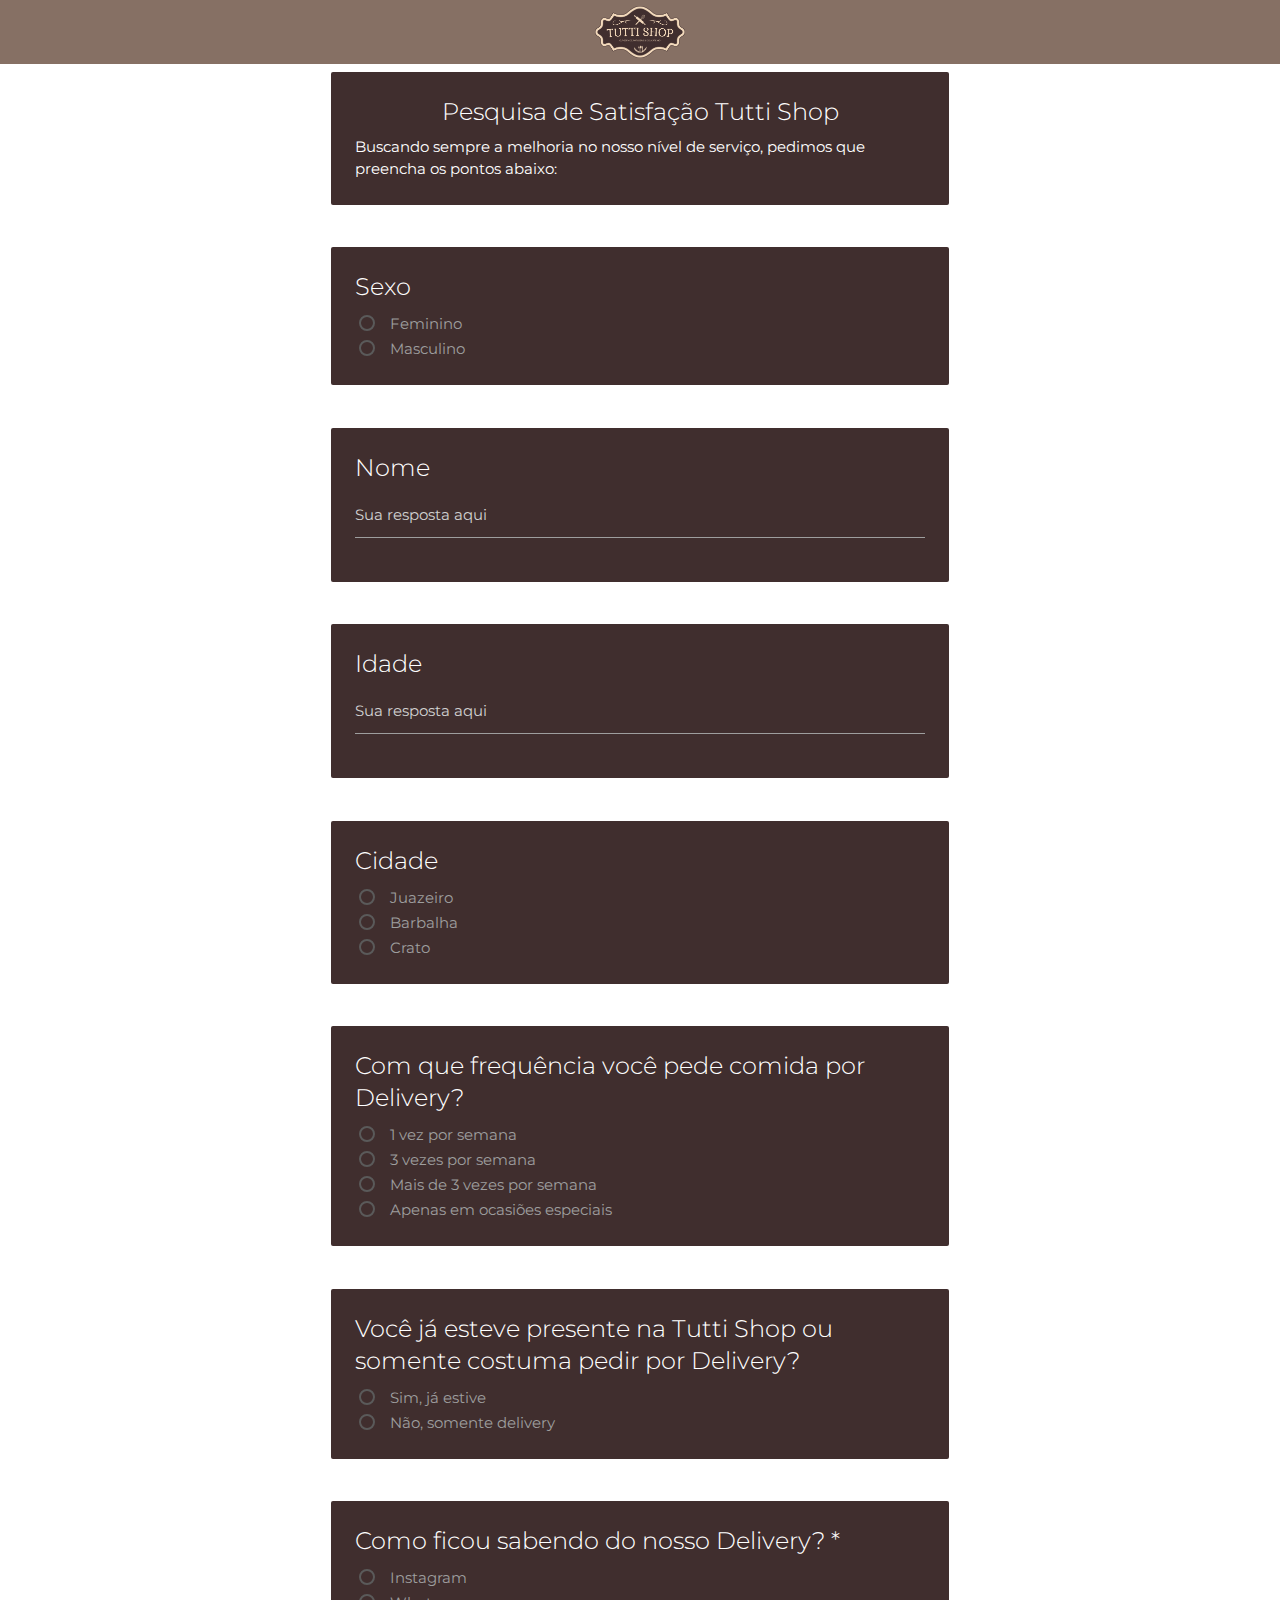
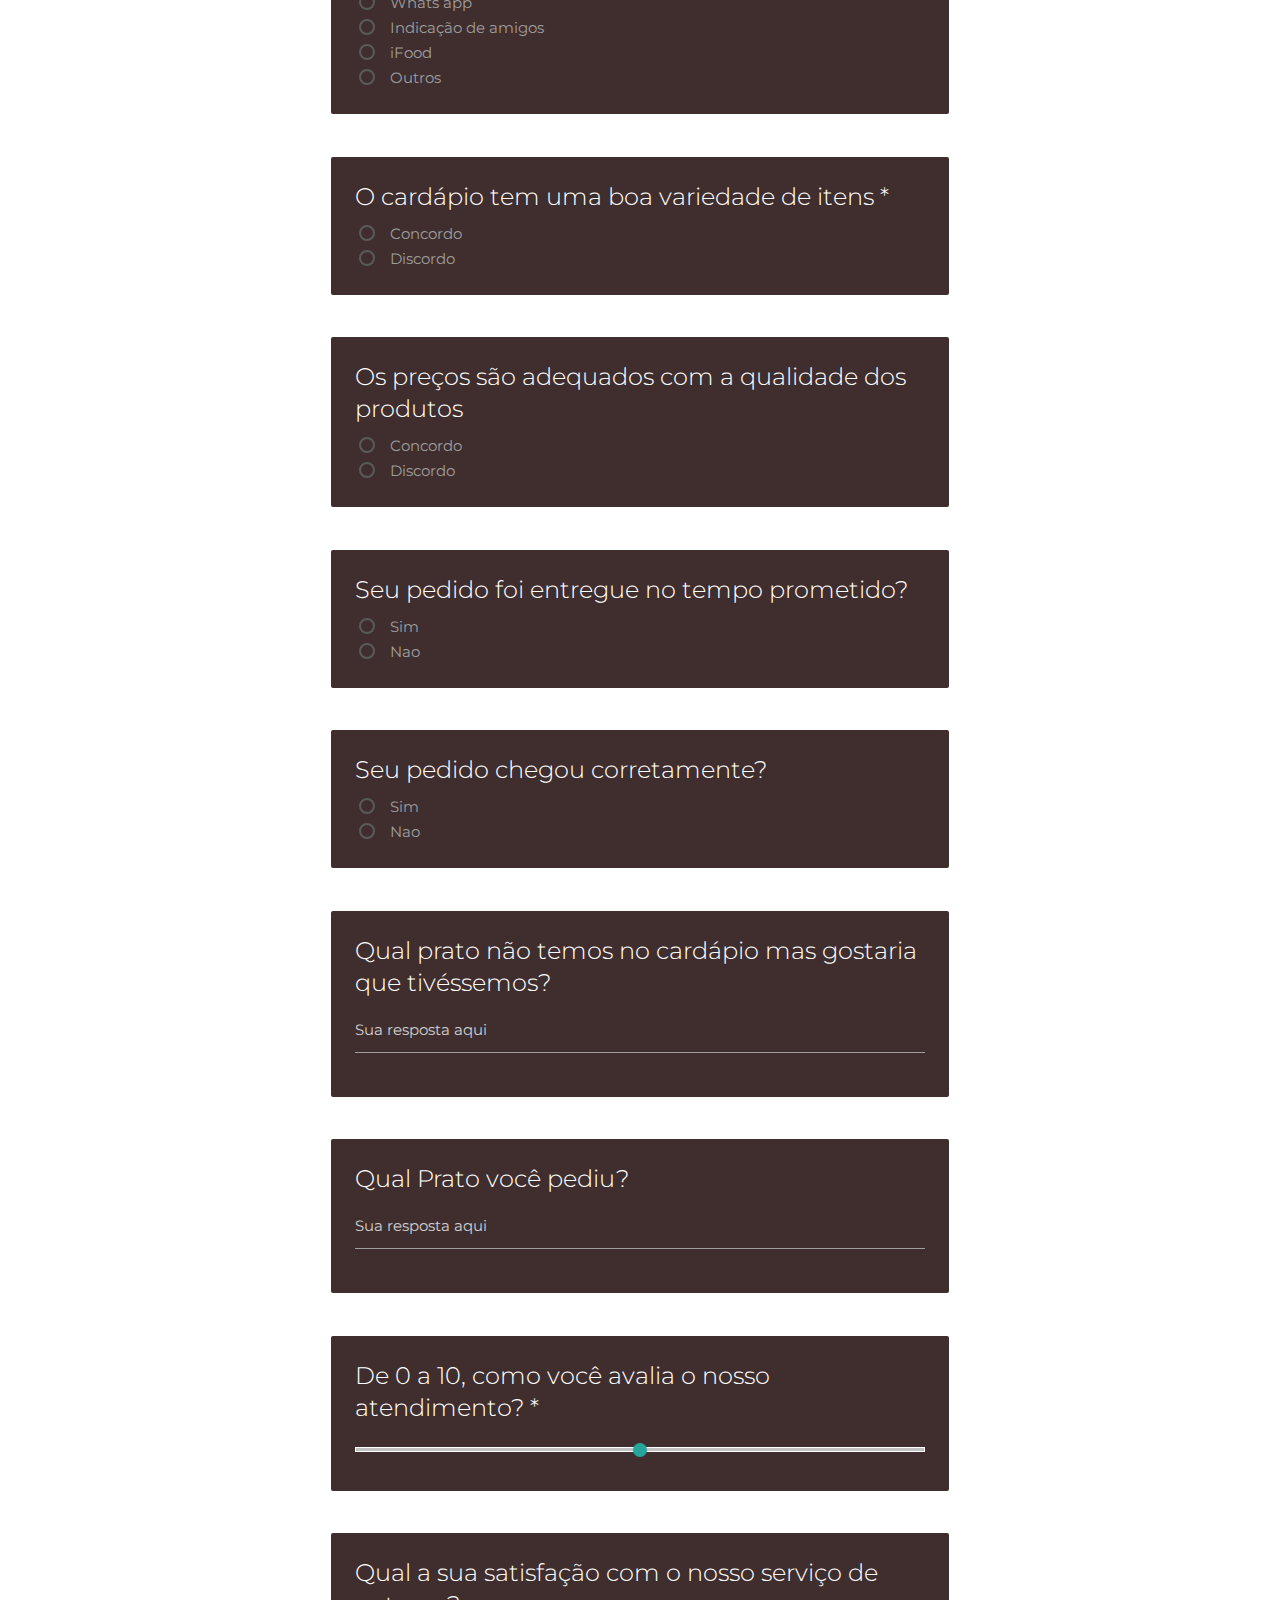
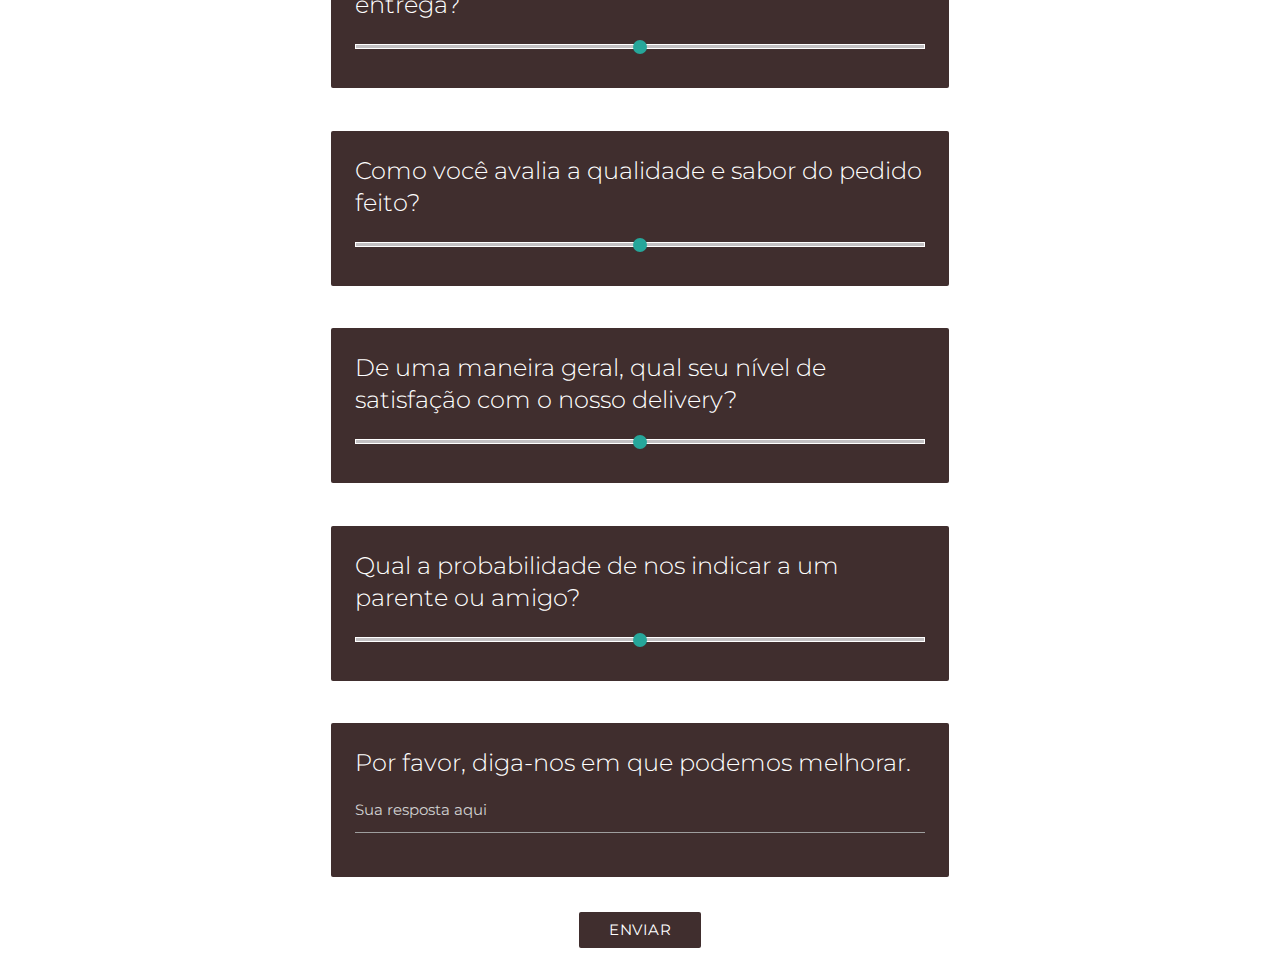
<file: tutishop/pesquisa.html>
<!DOCTYPE html>
<html lang="en">
    <head>
        <link href="https://fonts.googleapis.com/css?family=Lato|Montserrat|Raleway" rel="stylesheet">
        <link rel="stylesheet" href="assets/config/main.css">
        <link href="https://fonts.googleapis.com/icon?family=Material+Icons" rel="stylesheet">
        <link rel="stylesheet" href="assets/materialize/css/materialize.css">
        <link rel="stylesheet" href="assets/css/default/config.css">
        <link rel="stylesheet" href="assets/css/satisfation/index.css">

        <meta charset="utf-8" />
        <meta name="theme-color" content="#D3CBC8">
        <link rel="icon" href="assets/assets/images/logo/logo.png">
        <meta name="viewport" content="width=device-width, initial-scale=1, user-scalable=no" />
        <title>Pesquisa de satisfação</title>
        <meta name="description" content="Tutti Shop" />
        <meta property="og:title" content="Tutti Shop" />
        <meta property="og:type" content="article" />
        <meta property="og:url" content="https://www.tuttishop.com.br/" />
        <meta property="og:image" content="https://www.tuttishop.com.br/logo.png" />
        <meta property="og:description" content="Tutti Shop" />
        <meta property="og:site_name" content="Tutti Shop" />

    </head>
    <body>
        <nav class="col l12 m12 s2 center">
            <img src="assets/assets/images/logo/logo.png" alt="">
        </nav>
        <div class="row">
            <div class="col m3 l3 s12"></div>
            <div class="col s12 m6 l6">
                <div class="card darken-1">
                    <div class="card-content white-text">
                        <span class="card-title center">Pesquisa de Satisfação Tutti Shop</span>
                        <p>
                            Buscando sempre a melhoria no nosso nível de serviço, pedimos que preencha os pontos abaixo:
                        </p>
                    </div>
                </div>
            </div>
            <div class="col m3 l3 s12"></div>
        </div>
        <div class="row">
            <div class="col m3 l3 s12"></div>
            <div class="col s12 m6 l6 mt-6">
                <div class="card darken-1">
                    <div class="card-content white-text">
                        <span class="card-title ">Sexo</span>
                        <form action="#">
                            <p>
                                <input name="group1" type="radio" id="feminino" />
                                <label for="feminino">Feminino</label>
                            </p>
                            <p>
                                <input name="group1" type="radio" id="masculino" />
                                <label for="masculino">Masculino</label>
                            </p>
                        </form>
                    </div>
                </div>
            </div>
            <div class="col m3 l3 s12"></div>
        </div>
        <div class="row">
            <div class="col m3 l3 s12"></div>
            <div class="col s12 m6 l6 mt-6">
                <div class="card darken-1">
                    <div class="card-content white-text">
                        <span class="card-title ">Nome</span>
                        <input placeholder="Sua resposta aqui">
                    </div>
                </div>
            </div>
            <div class="col m3 l3 s12"></div>
        </div>
        <div class="row">
            <div class="col m3 l3 s12"></div>
            <div class="col s12 m6 l6 mt-6">
                <div class="card darken-1">
                    <div class="card-content white-text">
                        <span class="card-title ">Idade</span>
                        <input type="number" placeholder="Sua resposta aqui">
                    </div>
                </div>
            </div>
            <div class="col m3 l3 s12"></div>
        </div>
        <div class="row">
            <div class="col m3 l3 s12"></div>
            <div class="col s12 m6 l6 mt-6">
                <div class="card darken-1">
                    <div class="card-content white-text">
                        <span class="card-title ">Cidade</span>
                        <form action="#">
                            <p>
                                <input name="group1" type="radio" id="juazeiro" />
                                <label for="juazeiro">Juazeiro</label>
                            </p>
                            <p>
                                <input name="group1" type="radio" id="barbabalha" />
                                <label for="barbabalha">Barbalha</label>
                            </p>
                            <p>
                                <input name="group1" type="radio" id="crato" />
                                <label for="crato">Crato</label>
                            </p>
                        </form>
                    </div>
                </div>
            </div>
            <div class="col m3 l3 s12"></div>
        </div>
        <div class="row">
            <div class="col m3 l3 s12"></div>
            <div class="col s12 m6 l6 mt-6">
                <div class="card darken-1">
                    <div class="card-content white-text">
                        <span class="card-title ">Com que frequência você pede comida por Delivery? </span>
                        <form action="#">
                            <p>
                                <input name="group1" type="radio" id="1x" />
                                <label for="1x">1 vez por semana</label>
                            </p>
                            <p>
                                <input name="group1" type="radio" id="3x" />
                                <label for="3x">3 vezes por semana</label>
                            </p>
                            <p>
                                <input name="group1" type="radio" id="3xx" />
                                <label for="3xx">Mais de 3 vezes por semana</label>
                            </p>
                            <p>
                                <input name="group1" type="radio" id="ocasionalmente" />
                                <label for="ocasionalmente">Apenas em ocasiões especiais</label>
                            </p>
                        </form>
                    </div>
                </div>
            </div>
            <div class="col m3 l3 s12"></div>
        </div>
        <div class="row">
            <div class="col m3 l3 s12"></div>
            <div class="col s12 m6 l6 mt-6">
                <div class="card darken-1">
                    <div class="card-content white-text">
                        <span class="card-title ">Você já esteve presente na Tutti Shop ou somente costuma pedir por Delivery? </span>
                        <form action="#">
                            <p>
                                <input name="group1" type="radio" id="presente" />
                                <label for="presente">Sim, já estive</label>
                            </p>
                            <p>
                                <input name="group1" type="radio" id="naopresente" />
                                <label for="naopresente">Não, somente delivery</label>
                            </p>

                        </form>
                    </div>
                </div>
            </div>
            <div class="col m3 l3 s12"></div>
        </div>
        <div class="row">
            <div class="col m3 l3 s12"></div>
            <div class="col s12 m6 l6 mt-6">
                <div class="card darken-1">
                    <div class="card-content white-text">
                        <span class="card-title ">Como ficou sabendo do nosso Delivery? *</span>
                        <form action="#">
                            <p>
                                <input name="group1" type="radio" id="instagram" />
                                <label for="instagram">Instagram</label>
                            </p>
                            <p>
                                <input name="group1" type="radio" id="whatsapp" />
                                <label for="whatsapp">Whats app</label>
                            </p>
                            <p>
                                <input name="group1" type="radio" id="indicacao" />
                                <label for="indicacao">Indicação de amigos</label>
                            </p>
                            <p>
                                <input name="group1" type="radio" id="ifood" />
                                <label for="ifood">iFood</label>
                            </p>
                            <p>
                                <input name="group1" type="radio" id="other" />
                                <label for="other">Outros</label>
                            </p>
                        </form>
                    </div>
                </div>
            </div>
            <div class="col m3 l3 s12"></div>
        </div>
        <div class="row">
            <div class="col m3 l3 s12"></div>
            <div class="col s12 m6 l6 mt-6">
                <div class="card darken-1">
                    <div class="card-content white-text">
                        <span class="card-title ">O cardápio tem uma boa variedade de itens *</span>
                        <form action="#">
                            <p>
                                <input name="group1" type="radio" id="grandevariedade" />
                                <label for="grandevariedade">Concordo</label>
                            </p>
                            <p>
                                <input name="group1" type="radio" id="poucavariedade" />
                                <label for="poucavariedade">Discordo</label>
                            </p>
                        </form>
                    </div>
                </div>
            </div>
            <div class="col m3 l3 s12"></div>
        </div>
        <div class="row">
            <div class="col m3 l3 s12"></div>
            <div class="col s12 m6 l6 mt-6">
                <div class="card darken-1">
                    <div class="card-content white-text">
                        <span class="card-title ">Os preços são adequados com a qualidade dos produtos </span>
                        <form action="#">
                            <p>
                                <input name="group1" type="radio" id="adequado" />
                                <label for="adequado">Concordo</label>
                            </p>
                            <p>
                                <input name="group1" type="radio" id="naoadequado" />
                                <label for="naoadequado">Discordo</label>
                            </p>
                        </form>
                    </div>
                </div>
            </div>
            <div class="col m3 l3 s12"></div>
        </div>
        <div class="row">
            <div class="col m3 l3 s12"></div>
            <div class="col s12 m6 l6 mt-6">
                <div class="card darken-1">
                    <div class="card-content white-text">
                        <span class="card-title ">Seu pedido foi entregue no tempo prometido? </span>
                        <form action="#">
                            <p>
                                <input name="group1" type="radio" id="naoentregue" />
                                <label for="naoentregue">Sim</label>
                            </p>
                            <p>
                                <input name="group1" type="radio" id="entregue" />
                                <label for="entregue">Nao</label>
                            </p>
                        </form>
                    </div>
                </div>
            </div>
            <div class="col m3 l3 s12"></div>
        </div>
        <div class="row">
            <div class="col m3 l3 s12"></div>
            <div class="col s12 m6 l6 mt-6">
                <div class="card darken-1">
                    <div class="card-content white-text">
                        <span class="card-title ">Seu pedido chegou corretamente? </span>
                        <form action="#">
                            <p>
                                <input name="group1" type="radio" id="corretamente" />
                                <label for="corretamente">Sim</label>
                            </p>
                            <p>
                                <input name="group1" type="radio" id="naocorretamente" />
                                <label for="naocorretamente">Nao</label>
                            </p>
                        </form>
                    </div>
                </div>
            </div>
            <div class="col m3 l3 s12"></div>
        </div>
        <div class="row">
            <div class="col m3 l3 s12"></div>
            <div class="col s12 m6 l6 mt-6">
                <div class="card darken-1">
                    <div class="card-content white-text">
                        <span class="card-title ">Qual prato não temos no cardápio mas gostaria que tivéssemos? </span>
                        <input placeholder="Sua resposta aqui" type="text">
                    </div>
                </div>
            </div>
            <div class="col m3 l3 s12"></div>
        </div>
        <div class="row">
            <div class="col m3 l3 s12"></div>
            <div class="col s12 m6 l6 mt-6">
                <div class="card darken-1">
                    <div class="card-content white-text">
                        <span class="card-title ">Qual Prato você pediu? </span>
                        <input placeholder="Sua resposta aqui" type="text">
                    </div>
                </div>
            </div>
            <div class="col m3 l3 s12"></div>
        </div>
        <div class="row">
            <div class="col m3 l3 s12"></div>
            <div class="col s12 m6 l6 mt-6">
                <div class="card darken-1">
                    <div class="card-content white-text">
                        <span class="card-title ">De 0 a 10, como você avalia o nosso atendimento? *</span>
                        <form action="#">
                            <p class="range-field">
                                <input type="range" id="test5" min="0" max="100" />
                            </p>
                        </form>
                    </div>
                </div>
            </div>
            <div class="col m3 l3 s12"></div>
        </div>
        <div class="row">
            <div class="col m3 l3 s12"></div>
            <div class="col s12 m6 l6 mt-6">
                <div class="card darken-1">
                    <div class="card-content white-text">
                        <span class="card-title ">Qual a sua satisfação com o nosso serviço de entrega? </span>
                        <form action="#">
                            <p class="range-field">
                                <input type="range" id="tempoentrega" min="0" max="100" />
                            </p>
                        </form>
                    </div>
                </div>
            </div>
            <div class="col m3 l3 s12"></div>
        </div>
        <div class="row">
            <div class="col m3 l3 s12"></div>
            <div class="col s12 m6 l6 mt-6">
                <div class="card darken-1">
                    <div class="card-content white-text">
                        <span class="card-title ">Como você avalia a qualidade e sabor do pedido feito? </span>
                        <form action="#">
                            <p class="range-field">
                                <input type="range" id="valorqualidade" min="0" max="100" />
                            </p>
                        </form>
                    </div>
                </div>
            </div>
            <div class="col m3 l3 s12"></div>
        </div>
        <div class="row">
            <div class="col m3 l3 s12"></div>
            <div class="col s12 m6 l6 mt-6">
                <div class="card darken-1">
                    <div class="card-content white-text">
                        <span class="card-title ">De uma maneira geral, qual seu nível de satisfação com o nosso delivery?</span>
                        <form action="#">
                            <p class="range-field">
                                <input type="range" id="satisfacaodelivery" min="0" max="100" />
                            </p>
                        </form>
                    </div>
                </div>
            </div>
            <div class="col m3 l3 s12"></div>
        </div>
        <div class="row">
            <div class="col m3 l3 s12"></div>
            <div class="col s12 m6 l6 mt-6">
                <div class="card darken-1">
                    <div class="card-content white-text">
                        <span class="card-title ">Qual a probabilidade de nos indicar a um parente ou amigo?</span>
                        <form action="#">
                            <p class="range-field">
                                <input type="range" id="indicarprobabilidade" min="0" max="100" />
                            </p>
                        </form>
                    </div>
                </div>
            </div>
            <div class="col m3 l3 s12"></div>
        </div>
        <div class="row">
            <div class="col m3 l3 s12"></div>
            <div class="col s12 m6 l6 mt-6">
                <div class="card darken-1">
                    <div class="card-content white-text">
                        <span class="card-title ">Por favor, diga-nos em que podemos melhorar.</span>
                        <input placeholder="Sua resposta aqui" type="text">
                    </div>
                </div>
            </div>
            <div class="col m3 l3 s12"></div>
        </div>
        <div class="row">
            <div class="col m3 l3 s12"></div>
            <div class="col s12 m6 l6 mt-6 center">
                <button class="btn">Enviar</button>
            </div>
            <div class="col m3 l3 s12"></div>
        </div>
    </body>
</html>
</file>
<file: tutishop/assets/config/main.css>
body{
    font-family: "Montserrat";
}

:root{
    --main-color : #D3CBC8;
}
.mobile-only{
    display: none;
}
.isMobileCenter{

}
.web-only{
    display: block;
}
@media screen and (max-width: 992px) {
    .mobile-only{
        display: block;
    }
    .web-only{
        display: none;
    }
}
</file>
<file: tutishop/assets/css/default/config.css>
::-webkit-scrollbar {
    width: 10px;
    display: none;

}

/* Fundo da barra de rolagem */
::-webkit-scrollbar-track-piece {
    background-color: #05395b;
    border-left: 1px solid #CCC;
}

/* Cor do indicador de rolagem */
::-webkit-scrollbar-thumb:vertical,
::-webkit-scrollbar-thumb:horizontal {
    background-color: #3490cc;
}

/* Cor do indicador de rolagem - ao passar o mouse */
::-webkit-scrollbar-thumb:vertical:hover,
::-webkit-scrollbar-thumb:horizontal:hover {
    background-color: #717171;
}
tr{
    cursor: pointer!important;
}
.hidden{
    display: none;
}
.opacity-none{
    opacity: 0;
}
.hide{
    position: absolute!important;
    opacity: 0!important;
    left: 0!important;
    margin-left: -50vw!important;
}
.ml-1{
    margin-left: 1vw!important;
}
.away{
    position: fixed!important;
    top: 0!important;
    left: 0!important;
    margin-left: -100vw!important;
    z-index: -999!important;
    opacity: 0!important;
}
.center{
    display: flex!important;
    justify-content: center!important;
    align-content: center!important;
}
.zindex{
    z-index: 999!important;
}
.center{
    display: flex;
    justify-content: center;
    align-items: center;
}
</file>
<file: tutishop/assets/css/satisfation/index.css>
nav{
    background-color: #867064!important;
}
nav img{
    width: 7vw;
}
.card{
    background-color: #402E2E!important;
}
[type="radio"]:checked + label:after, [type="radio"].with-gap:checked + label:after {
    background-color: #6b5c5c!important;
}
[type="radio"]:checked + label:after, [type="radio"].with-gap:checked + label:before, [type="radio"].with-gap:checked + label:after {
    border: 2px solid white!important;
}
.btn{
    background-color: #402E2E!important;
}
@media screen and (max-width: 992px) {
    nav img{
        width: 20vw;
    }
    .mt-6{
        margin-top: -6vw;
    }
}
</file>
